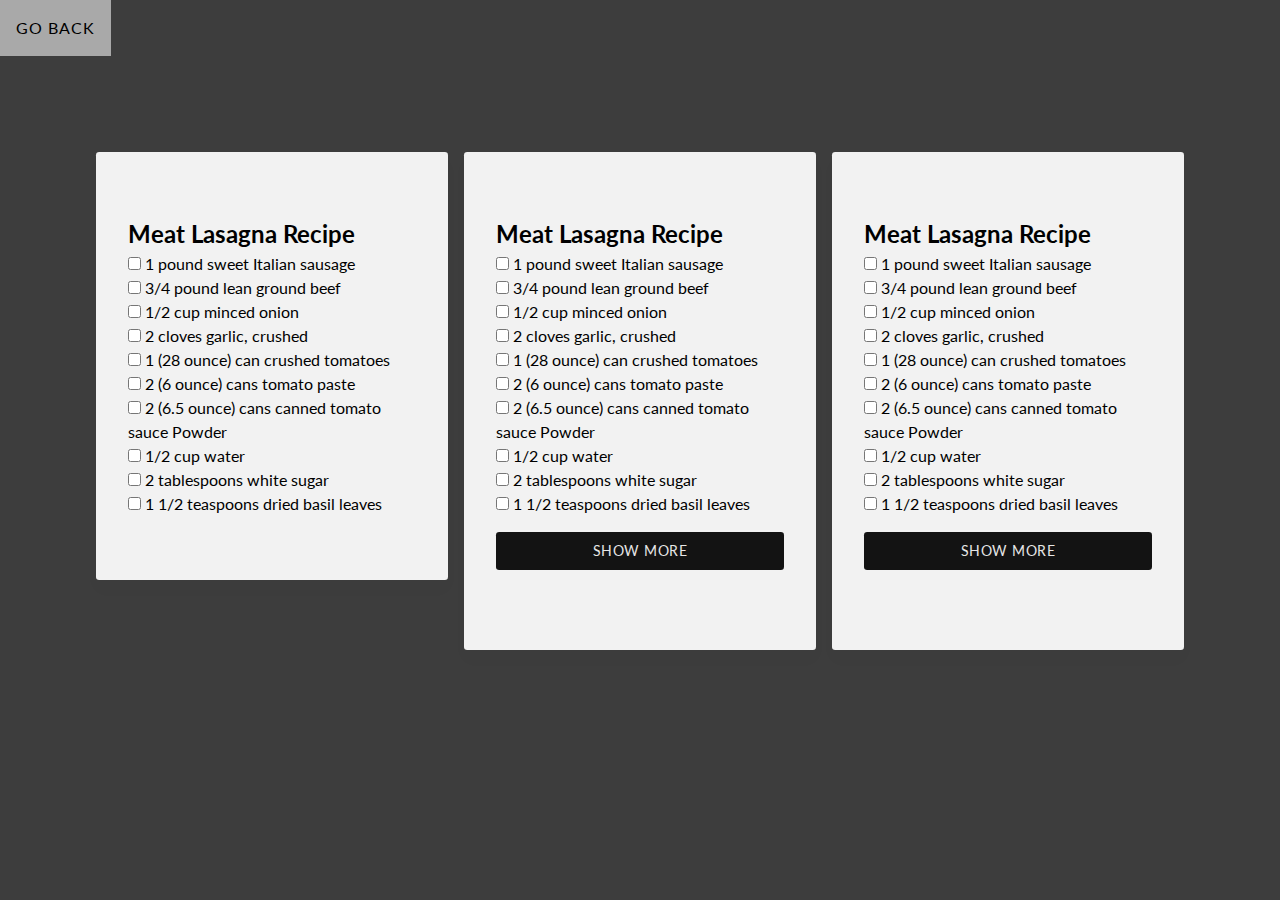
<file: html-recipes/checkboxes/index.html>
<!DOCTYPE html>
<html lang="en">

<head>
    <meta charset="UTF-8">
    <title>Recipe Widget</title>
    <link rel="stylesheet" href="../reset.css">
    <link rel="stylesheet" href="widget.css">
    <link rel="preconnect" href="https://fonts.googleapis.com">
    <link rel="preconnect" href="https://fonts.gstatic.com" crossorigin>
    <link
        href="https://fonts.googleapis.com/css2?family=Lato:ital,wght@0,100;0,300;0,400;0,700;0,900;1,100;1,300;1,400;1,700;1,900&display=swap"
        rel="stylesheet">
    <style>
        body {
            font-family: 'Lato';
            background-color: #3d3d3d;

        }

        button {
            border: none;
            padding: 1rem;
            text-transform: uppercase;
            letter-spacing: 1px;
            transition: all 0.3s ease-out;
            background-color: gray;
            color: white;
        }

        button:hover {
            background-color: darkgray;
            color: black;

        }
    </style>
</head>

<body>
    <a href="../index.html"><button>Go back</button></a>
    <section class="widgets">
        <div class="widget card">
            <h2>Meat Lasagna Recipe</h2>
            <input type="checkbox" id="toggle1">
            <ul>
                <li><input type="checkbox"> <span>1 pound sweet Italian sausage</span></li>
                <li><input type="checkbox"> <span>3/4 pound lean ground beef</span></li>
                <li><input type="checkbox"> <span>1/2 cup minced onion</span></li>
                <li><input type="checkbox"> <span>2 cloves garlic, crushed</span></li>
                <li><input type="checkbox"> <span>1 (28 ounce) can crushed tomatoes</span></li>
                <li><input type="checkbox"> <span>2 (6 ounce) cans tomato paste</span></li>
                <li><input type="checkbox"> <span>2 (6.5 ounce) cans canned tomato sauce Powder</span></li>
                <li><input type="checkbox"> <span>1/2 cup water</span></li>
                <li><input type="checkbox"> <span>2 tablespoons white sugar</span></li>
                <li><input type="checkbox"> <span>1 1/2 teaspoons dried basil leaves </span></li>

            </ul>
            <label for="toggle1" class="show-more">Show more</label>
            <label for="toggle1" class="show-less">Show less</label>
        </div>
        <div class="widget card">
            <h2>Meat Lasagna Recipe</h2>
            <input type="checkbox" id="toggle2">
            <ul>
                <li><input type="checkbox"> <span>1 pound sweet Italian sausage</span></li>
                <li><input type="checkbox"> <span>3/4 pound lean ground beef</span></li>
                <li><input type="checkbox"> <span>1/2 cup minced onion</span></li>
                <li><input type="checkbox"> <span>2 cloves garlic, crushed</span></li>
                <li><input type="checkbox"> <span>1 (28 ounce) can crushed tomatoes</span></li>
                <li><input type="checkbox"> <span>2 (6 ounce) cans tomato paste</span></li>
                <li><input type="checkbox"> <span>2 (6.5 ounce) cans canned tomato sauce Powder</span></li>
                <li><input type="checkbox"> <span>1/2 cup water</span></li>
                <li><input type="checkbox"> <span>2 tablespoons white sugar</span></li>
                <li><input type="checkbox"> <span>1 1/2 teaspoons dried basil leaves </span></li>
                <li><input type="checkbox"> <span>1/2 teaspoon fennel seeds</span></li>
                <li><input type="checkbox"> <span>1 teaspoon Italian seasoning</span></li>
                <li><input type="checkbox"> <span>1 1/2 teaspoons salt, divided, or to taste</span></li>
                <li><input type="checkbox"> <span>1/4 teaspoon ground black pepper</span></li>
                <li><input type="checkbox"> <span>4 tablespoons chopped fresh parsley</span></li>
                <li><input type="checkbox"> <span>12 lasagna noodles</span></li>
                <li><input type="checkbox"> <span>16 ounces ricotta cheese</span></li>
                <li><input type="checkbox"> <span>1 egg</span></li>
                <li><input type="checkbox"> <span>3/4 pound mozzarella cheese</span></li>
                <li><input type="checkbox"> <span>3/4 pound mozzarella cheese, sliced</span></li>
                <li><input type="checkbox"> <span>3/4 cup grated Parmesan cheese</span></li>
                <li><input type="checkbox"> <span> 2 cloves garlic, crushed</span></li>
            </ul>
            <label for="toggle2" class="show-more">Show more</label>
            <label for="toggle2" class="show-less">Show less</label>
        </div>
        <div class="widget card">
            <h2>Meat Lasagna Recipe</h2>
            <input type="checkbox" id="toggle3">
            <ul>
                <li><input type="checkbox"> <span>1 pound sweet Italian sausage</span></li>
                <li><input type="checkbox"> <span>3/4 pound lean ground beef</span></li>
                <li><input type="checkbox"> <span>1/2 cup minced onion</span></li>
                <li><input type="checkbox"> <span>2 cloves garlic, crushed</span></li>
                <li><input type="checkbox"> <span>1 (28 ounce) can crushed tomatoes</span></li>
                <li><input type="checkbox"> <span>2 (6 ounce) cans tomato paste</span></li>
                <li><input type="checkbox"> <span>2 (6.5 ounce) cans canned tomato sauce Powder</span></li>
                <li><input type="checkbox"> <span>1/2 cup water</span></li>
                <li><input type="checkbox"> <span>2 tablespoons white sugar</span></li>
                <li><input type="checkbox"> <span>1 1/2 teaspoons dried basil leaves </span></li>
                <li><input type="checkbox"> <span>1/2 teaspoon fennel seeds</span></li>
                <li><input type="checkbox"> <span>1 teaspoon Italian seasoning</span></li>
                <li><input type="checkbox"> <span>1 1/2 teaspoons salt, divided, or to taste</span></li>
                <li><input type="checkbox"> <span>1/4 teaspoon ground black pepper</span></li>
                <li><input type="checkbox"> <span>4 tablespoons chopped fresh parsley</span></li>
                <li><input type="checkbox"> <span>12 lasagna noodles</span></li>
                <li><input type="checkbox"> <span>16 ounces ricotta cheese</span></li>
                <li><input type="checkbox"> <span>1 egg</span></li>
                <li><input type="checkbox"> <span>3/4 pound mozzarella cheese</span></li>
                <li><input type="checkbox"> <span>3/4 pound mozzarella cheese, sliced</span></li>
                <li><input type="checkbox"> <span>3/4 cup grated Parmesan cheese</span></li>
                <li><input type="checkbox"> <span> 2 cloves garlic, crushed</span></li>
            </ul>
            <label for="toggle3" class="show-more">Show more</label>
            <label for="toggle3" class="show-less">Show less</label>
        </div>
    </section>
</body>

</html>
</file>
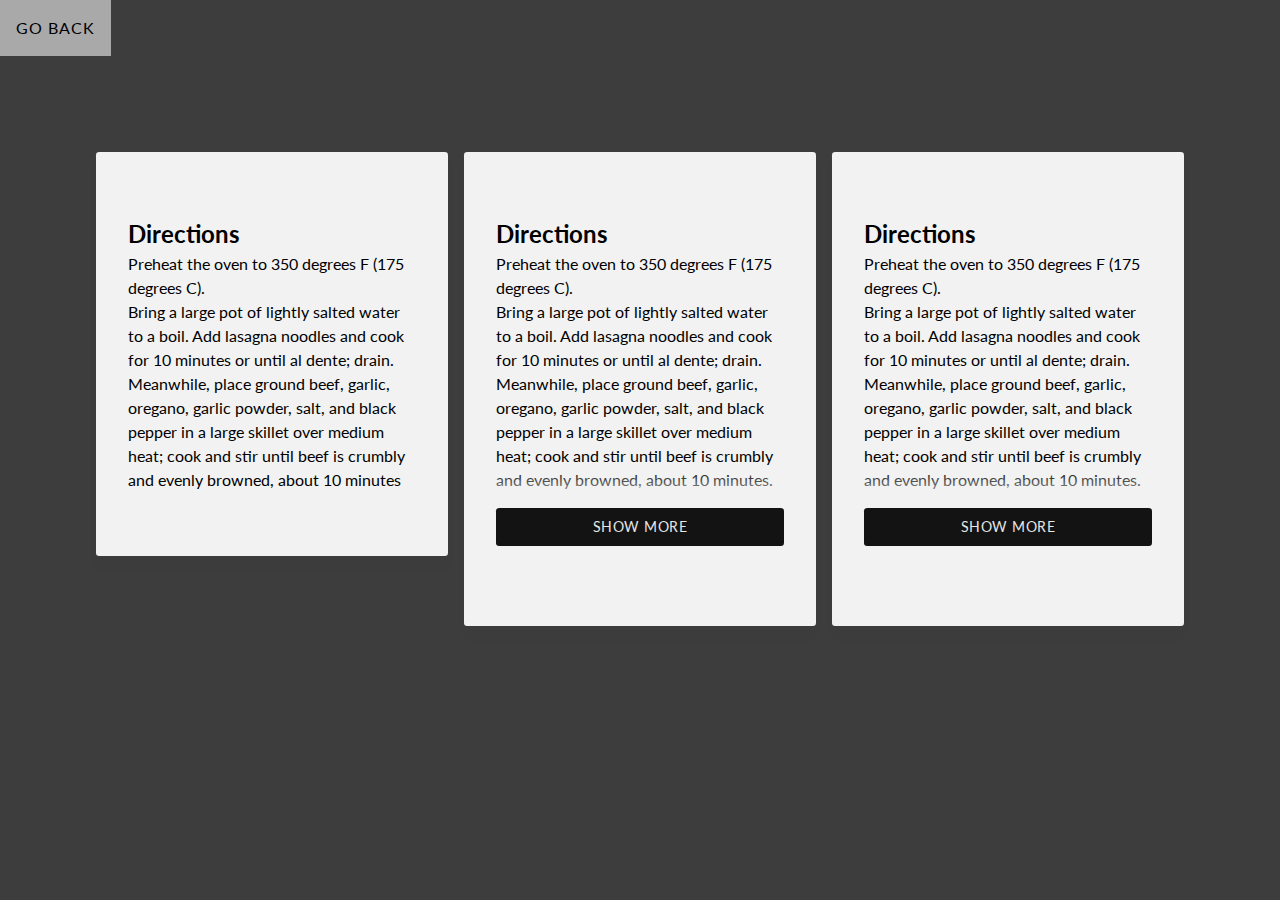
<file: html-recipes/paragraphs/index.html>
<!DOCTYPE html>
<html lang="en">

<head>
    <meta charset="UTF-8">
    <title>Recipe Widget</title>
    <link rel="stylesheet" href="../reset.css">
    <link rel="stylesheet" href="widget.css">
    <link rel="preconnect" href="https://fonts.googleapis.com">
    <link rel="preconnect" href="https://fonts.gstatic.com" crossorigin>
    <link
        href="https://fonts.googleapis.com/css2?family=Lato:ital,wght@0,100;0,300;0,400;0,700;0,900;1,100;1,300;1,400;1,700;1,900&display=swap"
        rel="stylesheet">
    <style>
        body {
            font-family: 'Lato';
            background-color: #3d3d3d;
        }

        button {
            border: none;
            padding: 1rem;
            text-transform: uppercase;
            letter-spacing: 1px;
            transition: all 0.3s ease-out;
            background-color: gray;
            color: white;
        }

        button:hover {
            background-color: darkgray;
            color: black;

        }
    </style>
</head>

<body>
    <a href="../index.html"><button>Go back</button></a>

    <section class="widgets">
        <div class="widget card short">
            <h2>Directions</h2>
            <input type="checkbox" id="toggle1">
            <p>

                Preheat the oven to 350 degrees F (175 degrees C).
                <br>
                Bring a large pot of lightly salted water to a boil. Add lasagna noodles and cook for 10 minutes or
                until al dente; drain.
                <br>
                Meanwhile, place ground beef, garlic, oregano, garlic powder, salt, and black pepper in a large skillet
                over medium heat; cook and stir until beef is crumbly and evenly browned, about 10 minutes
            </p>
            <label for="toggle1" class="show-more">Show more</label>
            <label for="toggle1" class="show-less">Show less</label>
        </div>
        <div class="widget card">
            <h2>Directions</h2>
            <input type="checkbox" id="toggle2">
            <p>
                Preheat the oven to 350 degrees F (175 degrees C).
                <br>
                Bring a large pot of lightly salted water to a boil. Add lasagna noodles and cook for 10 minutes or
                until al dente; drain.
                <br>
                Meanwhile, place ground beef, garlic, oregano, garlic powder, salt, and black pepper in a large skillet
                over medium heat; cook and stir until beef is crumbly and evenly browned, about 10 minutes.
                <br>
                Mix cottage cheese, Parmesan cheese, and eggs together in a large bowl until thoroughly combined.
                <br>
                Lay 4 noodles side by side on the bottom of a 9x13-inch baking pan; top with a layer of prepared
                tomato-basil sauce, a layer of ground beef mixture, and a layer of cottage cheese mixture. Repeat layers
                twice more, ending with a layer of sauce; sprinkle mozzarella cheese on top. Cover the dish with
                aluminum foil.
                <br>
                Bake in the preheated oven until the lasagna is bubbling and the cheese has melted, about 30 minutes.
                Remove foil and bake until cheese has begun to brown, about 10 more minutes. Allow to stand at least 10
                minutes before serving.
            </p>
            <label for="toggle2" class="show-more">Show more</label>
            <label for="toggle2" class="show-less">Show less</label>
        </div>
        <div class="widget card">
            <h2>Directions</h2>
            <input type="checkbox" id="toggle3">
            <p>
                Preheat the oven to 350 degrees F (175 degrees C).
                <br>
                Bring a large pot of lightly salted water to a boil. Add lasagna noodles and cook for 10 minutes or
                until al dente; drain.
                <br>
                Meanwhile, place ground beef, garlic, oregano, garlic powder, salt, and black pepper in a large skillet
                over medium heat; cook and stir until beef is crumbly and evenly browned, about 10 minutes.
                <br>
                Mix cottage cheese, Parmesan cheese, and eggs together in a large bowl until thoroughly combined.
                <br>
                Lay 4 noodles side by side on the bottom of a 9x13-inch baking pan; top with a layer of prepared
                tomato-basil sauce, a layer of ground beef mixture, and a layer of cottage cheese mixture. Repeat layers
                twice more, ending with a layer of sauce; sprinkle mozzarella cheese on top. Cover the dish with
                aluminum foil.
                <br>
                Bake in the preheated oven until the lasagna is bubbling and the cheese has melted, about 30 minutes.
                Remove foil and bake until cheese has begun to brown, about 10 more minutes. Allow to stand at least 10
                minutes before serving.
            </p>
            <label for="toggle3" class="show-more">Show more</label>
            <label for="toggle3" class="show-less">Show less</label>
        </div>
    </section>
</body>

</html>
</file>
<file: html-recipes/checkboxes/widget.css>
section.widgets {
  display: flex;
  gap: 1rem;
  justify-content: space-around;
  padding: 6rem;
  align-items: flex-start;
}

.widget input[type="checkbox"][id^="toggle"] {
  display: none;
}

.show-more,
.show-less {
  background-color: rgb(19, 19, 19);
  color: rgb(230, 230, 230);
  text-align: center;
  margin-block: 1rem;
  padding-block: 0.5rem;
  text-transform: uppercase;
  font-size: 0.9rem;
  border-radius: 0.2rem;
  letter-spacing: 0.5px;
  cursor: pointer;
}

.show-less {
  display: none;
}

.widget .show-more {
  display: none;
}

/* Only show "show more" if there are 11+ items */
.widget:has(ul > li:nth-child(11)) .show-more {
  display: block;
}

/* Hide items 11+ initially */
.widget:has(ul > li:nth-child(11)) ul li:nth-child(n + 11) {
  display: none;
}

/* When any toggle checkbox is checked */
.widget:has(input[id^="toggle"]:checked) ul li:nth-child(n + 11) {
  display: list-item;
}

.widget:has(input[id^="toggle"]:checked) .show-more {
  display: none;
}

.widget:has(input[id^="toggle"]:checked) .show-less {
  display: block;
}

ul {
  margin: 0;
  padding: 0;
  list-style: none;
}

.card {
  background-color: rgb(242, 242, 242);
  padding-inline: 2rem;
  padding-block: 4rem;
  border-radius: 0.2rem;
  width: 100%;
  box-shadow: 0px 10px 15px rgba(0, 0, 0, 0.02);
}

li input[type="checkbox"]:checked + span {
  text-decoration: line-through;
}
</file>
<file: html-recipes/paragraphs/widget.css>
.widgets {
  display: flex;
  gap: 1rem;
  justify-content: space-around;
  padding: 6rem;
  align-items: flex-start;
}

.widget input[type="checkbox"] {
  display: none;
}

.widget p {
  line-height: 1.5;
  margin: 0;
  max-height: 15em;
  overflow: hidden;
  position: relative;
}

.widget p::after {
  content: "";
  position: absolute;
  bottom: 0;
  right: 0;
  width: 100%;
  height: 1.5em;
  background: linear-gradient(transparent, rgba(242, 242, 242, 0.6));
}

.show-more,
.show-less {
  display: block;
  background-color: rgb(19, 19, 19);
  color: rgb(230, 230, 230);
  text-align: center;
  margin-block: 1rem;
  padding-block: 0.5rem;
  text-transform: uppercase;
  font-size: 0.9rem;
  border-radius: 0.2rem;
  letter-spacing: 0.5px;
  cursor: pointer;
}

.show-less {
  display: none;
}

/* When any show button is pressed  */
.widget:has(input:checked) p {
  max-height: none;
}

.widget:has(input:checked) p::after {
  display: none;
}

.widget:has(input:checked) .show-more {
  display: none;
}

.widget:has(input:checked) .show-less {
  display: block;
}

.card {
  background-color: rgb(242, 242, 242);
  padding-inline: 2rem;
  padding-block: 4rem;
  border-radius: 0.2rem;
  width: 100%;
  box-shadow: 0px 10px 15px rgba(0, 0, 0, 0.02);
}

/* Short class override */
.short p {
  max-height: none;
}

.short p::after {
  display: none;
}

.short .show-more {
  display: none !important;
}
</file>
